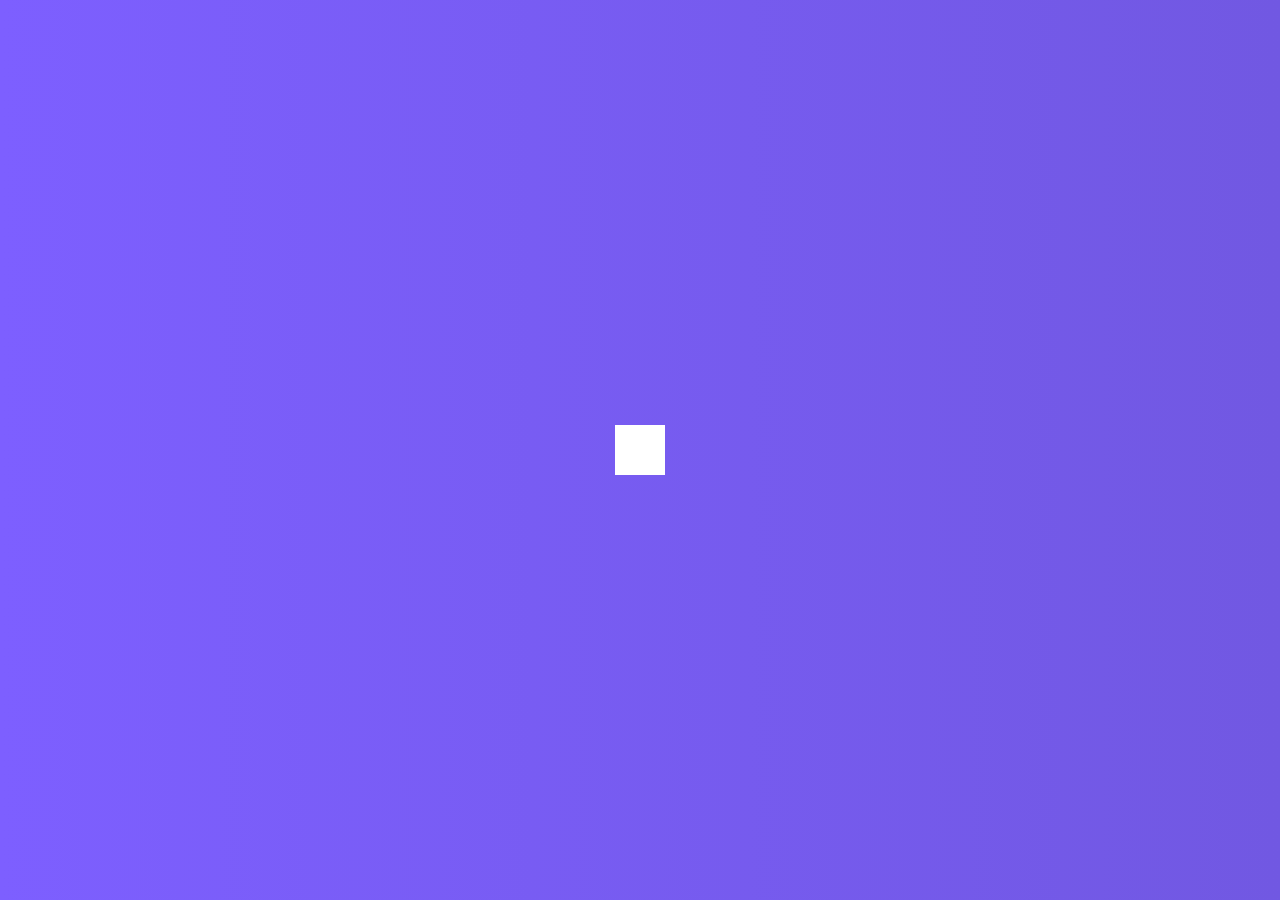
<file: hidden search widget/index.html>
<!DOCTYPE html>
<html lang="en">
  <head>
    <meta charset="UTF-8" />
    <meta http-equiv="X-UA-Compatible" content="IE=edge" />
    <meta name="viewport" content="width=device-width, initial-scale=1.0" />
    <link
      rel="stylesheet"
      href="https://cdnjs.cloudflare.com/ajax/libs/font-awesome/6.4.0/css/all.min.css"
      integrity="sha512-iecdLmaskl7CVkqkXNQ/ZH/XLlvWZOJyj7Yy7tcenmpD1ypASozpmT/E0iPtmFIB46ZmdtAc9eNBvH0H/ZpiBw=="
      crossorigin="anonymous"
      referrerpolicy="no-referrer"
    />
    <link rel="stylesheet" href="style.css" />
    <title>Hidden Search</title>
  </head>
  <body>
    <div class="search">
      <input type="text" class="input" placeholder="Search..." />
      <button class="btn">
        <i class="fas fa-search"></i>
      </button>
    </div>

    <script src="script.js"></script>
  </body>
</html>
</file>
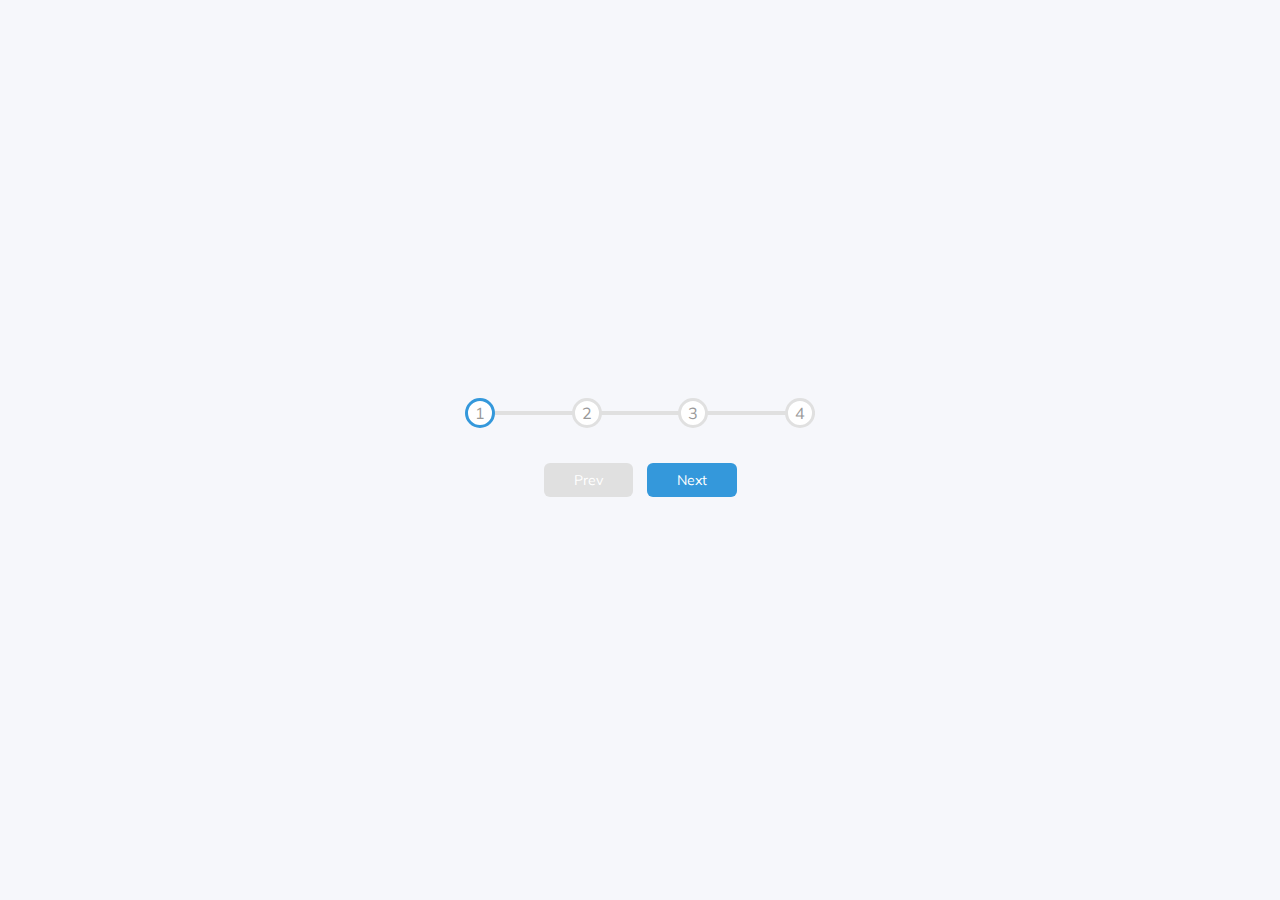
<file: progress steps/index.html>
<!DOCTYPE html>
<html lang="en">
<head>
    <meta charset="UTF-8">
    <meta http-equiv="X-UA-Compatible" content="IE=edge">
    <meta name="viewport" content="width=device-width, initial-scale=1.0">
    <link rel="shortcut icon" href="#">
    <link rel="stylesheet" href="style.css">
    <title>Progress Steps</title>
</head>
<body>
    <div class="container">
        <div class="progress-container">
            <div class="progress" id="progress"></div>
            <div class="circle active">1</div>
            <div class="circle">2</div>
            <div class="circle">3</div>
            <div class="circle">4</div>
        </div>
        <button class="btn" id="prev" disabled>Prev</button>
        <button class="btn" id="next">Next</button>
    </div>
    <script src="script.js"></script>
</body>
</html>
</file>
<file: hidden search widget/style.css>
@import url("https://fonts.googleapis.com/css2?family=Roboto:wght@400;700&display=swap");

* {
  box-sizing: border-box;
}

body {
  background-image: linear-gradient(90deg, #7d5fff, #7158e2);
  font-family: "Roboto", sans-serif;
  display: flex;
  align-items: center;
  justify-content: center;
  height: 100vh;
  overflow: hidden;
  margin: 0;
}

.search {
  position: relative;
  height: 50px;
}

.search .input {
  background-color: #fff;
  border: 0;
  font-size: 18px;
  padding: 15px;
  height: 50px;
  width: 50px;
  transition: width 0.3s ease;
}

.btn {
  background-color: #fff;
  border: 0;
  cursor: pointer;
  font-size: 24px;
  position: absolute;
  top: 0;
  left: 0;
  height: 50px;
  width: 50px;
  transition: transform 0.3s ease;
}

.btn:focus, .input:focus {
  outline: none;
}

.search.active .input {
  width: 200px;
}

.search.active .btn {
    /* to move it in x-axis to the right */
    transform: translateX(198px);
}
</file>
<file: progress steps/style.css>
@import url('https://fonts.googleapis.com/css?family=Muli&display=swap');

:root {
    --line-border-fill: #3498db;
    --line-border-empty: #e0e0e0;
}

* {
    box-sizing: border-box;
}

body {
    background-color: #f6f7fb;
    font-family: 'Muli', sans-serif;
    display: flex;
    flex-direction: column;
    align-items: center;
    justify-content: center;
    height: 100vh;
    overflow: hidden;
    margin: 0;
}

.container {
    text-align: center;
}

.progress-container {
    display: flex;
    justify-content: space-between;
    position: relative;
    margin-bottom: 30px;
    max-width: 100%;
    width: 350px;
}

.progress-container::before {
    content: '';
    background-color: var(--line-border-empty);
    position: absolute;
    top: 50%;
    left: 0;
    /* transform is used to set line right in the middle */
    transform: translateY(-50%);
    height: 4px;
    width: 100%;
    /* z-index used to make line go behind the circles */
    z-index: -1;
}

.progress {
    background-color: var(--line-border-fill);
    position: absolute;
    top: 50%;
    left: 0;
    /* transform is used to set line right in the middle */
    transform: translateY(-50%);
    height: 4px;
    width: 0%;
    /* z-index used to make line go behind the circles */
    z-index: -1;
    transition: 0.4s ease;
}

.circle {
    background-color: #fff;
    color: #999;
    border-radius: 50%;
    height: 30px;
    width: 30px;
    display: flex;
    align-items: center;
    justify-content: center;
    border: 3px solid var(--line-border-empty);
    transition: .4s ease;
}

.circle.active {
    border-color: var(--line-border-fill);
}

.btn {
    background-color: var(--line-border-fill);
    color: #fff;
    border: 0;
    border-radius: 6px;
    cursor: pointer;
    font-family: inherit;
    padding: 8px 30px;
    margin: 5px;
    font-size: 14px;
}

.btn:active {
    transform: scale(0.98);
}

.btn:focus {
    outline: 0;
}

.btn:disabled {
    background-color: var(--line-border-empty);
    cursor: not-allowed;
}
</file>
